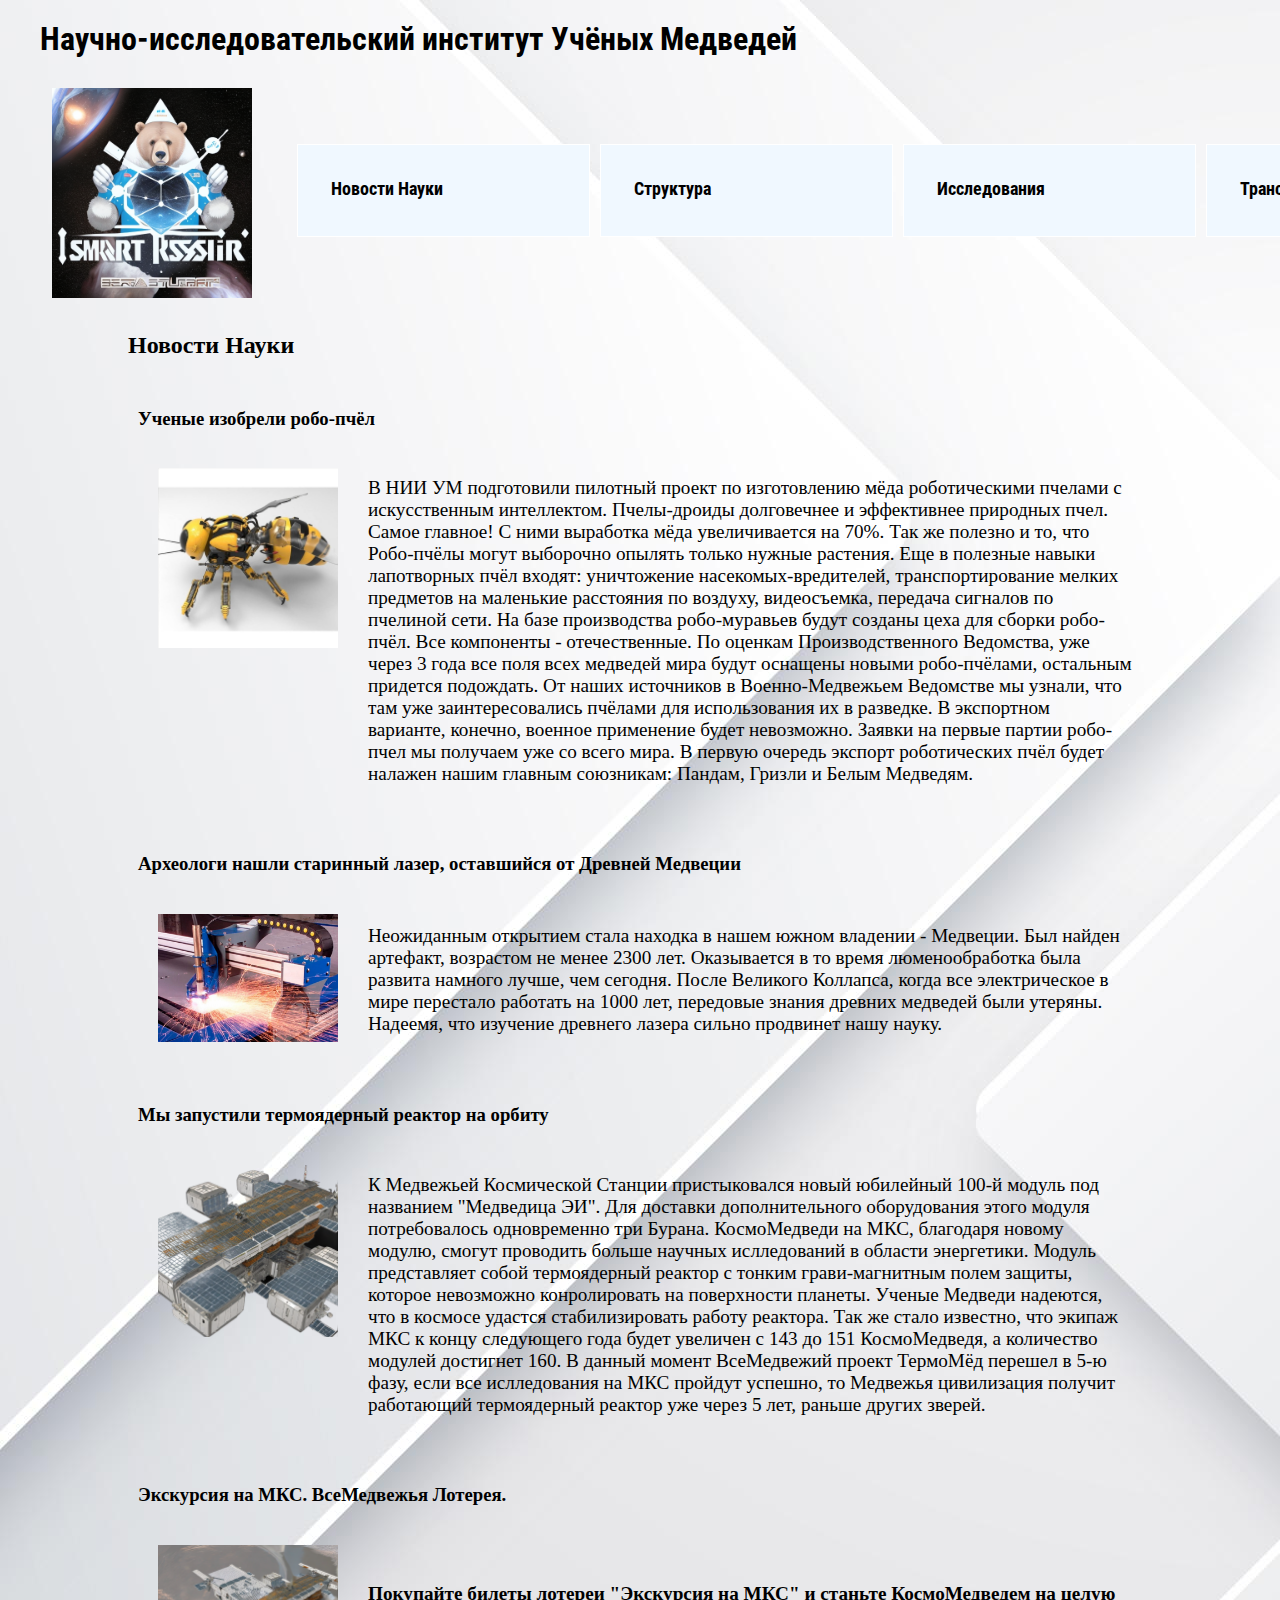
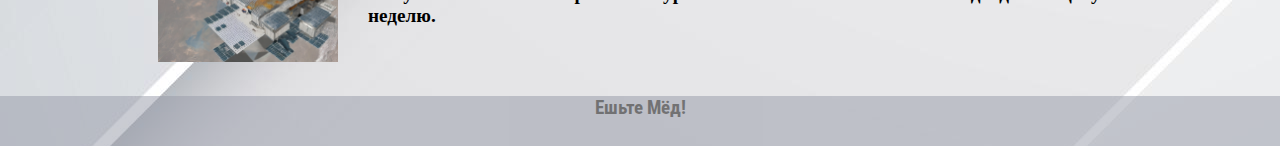
<file: seminar2Homework/index.html>
<!DOCTYPE html>
<html lang="en">
<head>
    <meta charset="UTF-8">
    <meta http-equiv="X-UA-Compatible" content="IE=edge">
    <meta name="viewport" content="width=device-width, initial-scale=1.0">
    <link rel="stylesheet" href="./css/style.css">
    <title>Сайт НИИ УМ</title>
</head>

<body>
    <header>
        <h1 class = header_h1>Научно-исследовательский институт Учёных Медведей</h1>
        <div class="headerline">
            <div class="logo">
                <img class="logo_image" src="img/bearNIILogo.png" alt="Лого">
            </div>
            <nav>
                <li>Новости Науки</li>
                <li>Структура</li>
                <li>Исcледования</li>
                <li>Трансляция с МКС</li>
                <li>Учебные пособия</li>
                <li>Медовый Спас</li>
            </nav>
        </div>
    </header>

    <main>
        <div class="news"> 
            <h2>Новости Науки</h2>
            <section>
                <h3>Ученые изобрели робо-пчёл</h3>
                <div class = "news_div">
                    <div class = "news_img_div">
                        <img class="news_image" src="img/robo-bee.jpg" alt="Робо-пчела">
                    </div>
                    <p>В НИИ УМ подготовили пилотный проект по изготовлению мёда роботическими пчелами 
                    с искусственным интеллектом. Пчелы-дроиды долговечнее и эффективнее природных пчел. 
                    Самое главное! С ними выработка мёда увеличивается на 70%. Так же полезно и то,
                    что Робо-пчёлы могут выборочно опылять только нужные растения. Еще в полезные навыки лапотворных
                    пчёл входят: уничтожение насекомых-вредителей, транспортирование мелких предметов на
                    маленькие расстояния по воздуху, видеосъемка, передача сигналов по пчелиной сети.
                    На базе производства робо-муравьев будут созданы цеха для сборки робо-пчёл. Все компоненты -
                    отечественные. По оценкам Производственного Ведомства, уже через 3 года все поля
                    всех медведей мира будут оснащены новыми робо-пчёлами, остальным придется подождать.
                    От наших источников в Военно-Медвежьем Ведомстве мы узнали, что там уже заинтересовались пчёлами для 
                    использования их в разведке.
                    В экспортном варианте, конечно, военное применение будет невозможно. Заявки на первые партии 
                    робо-пчел мы получаем уже со всего мира. В первую очередь экспорт роботических пчёл будет налажен 
                    нашим главным союзникам: Пандам, Гризли и Белым Медведям.
                    </p> 
                </div>
            </section>
            <section>
                <h3>Археологи нашли старинный лазер, оставшийся от Древней Медвеции</h3>
                <div class = "news_div">
                    <div class = "news_img_div"> 
                        <img class="news_image" src="img/lazer.jpg" alt="Лазер">
                    </div>
                    <p>Неожиданным открытием стала находка в нашем южном владении - Медвеции. Был найден артефакт,
                    возрастом не менее 2300 лет. Оказывается в то время люменообработка была развита намного лучше,
                    чем сегодня. После Великого Коллапса, когда все электрическое в мире перестало работать на 1000 лет,
                    передовые знания древних медведей были утеряны. Надеемя, что изучение древнего лазера сильно
                    продвинет нашу науку.
                    </p>
                </div>
            </section>
            <section>
                <h3>Мы запустили термоядерный реактор на орбиту</h3>
                <div class = "news_div">   
                    <div class = "news_img_div">
                        <img class="news_image" src="img/space_station.png" alt="МКС">
                    </div>
                    <p>К Медвежьей Космической Станции пристыковался новый юбилейный 100-й модуль под названием 
                    "Медведица ЭИ". Для доставки дополнительного оборудования этого модуля потребовалось 
                    одновременно три Бурана.
                    КосмоМедведи на МКС, благодаря новому модулю, смогут проводить больше научных ислледований в области
                    энергетики. Модуль представляет собой термоядерный реактор с тонким грави-магнитным полем защиты,
                    которое невозможно конролировать на поверхности планеты. Ученые Медведи надеются, что в космосе
                    удастся стабилизировать работу реактора.
                    Так же стало известно, что экипаж МКС к концу следующего года будет увеличен с 143 до 151 КосмоМедведя,
                    а количество модулей достигнет 160. 
                    В данный момент ВсеМедвежий проект ТермоМёд перешел в 5-ю фазу, если все ислледования на МКС пройдут
                    успешно, то Медвежья цивилизация получит работающий термоядерный реактор уже через 5 лет, раньше
                    других зверей.
                    </p>
                </div> 
            </section>   
            <section>
                <h3>Экскурсия на МКС. ВсеМедвежья Лотерея.</h3>
                <div class = "news_div">   
                    <div class = "news_img_div">
                        <img class="news_image" src="img/lottery.png" alt="МКС">
                    </div>
                    <p><b>Покупайте билеты лотереи "Экскурсия на МКС" и станьте КосмоМедведем 
                    на целую неделю.</b></p>
                </div> 
            </section>
            </div>
        </div> 
    </main>

    <footer>
        <div class = "footer_div">
            Ешьте Мёд!
        </div>

    </footer>
</body>
</html>
</file>
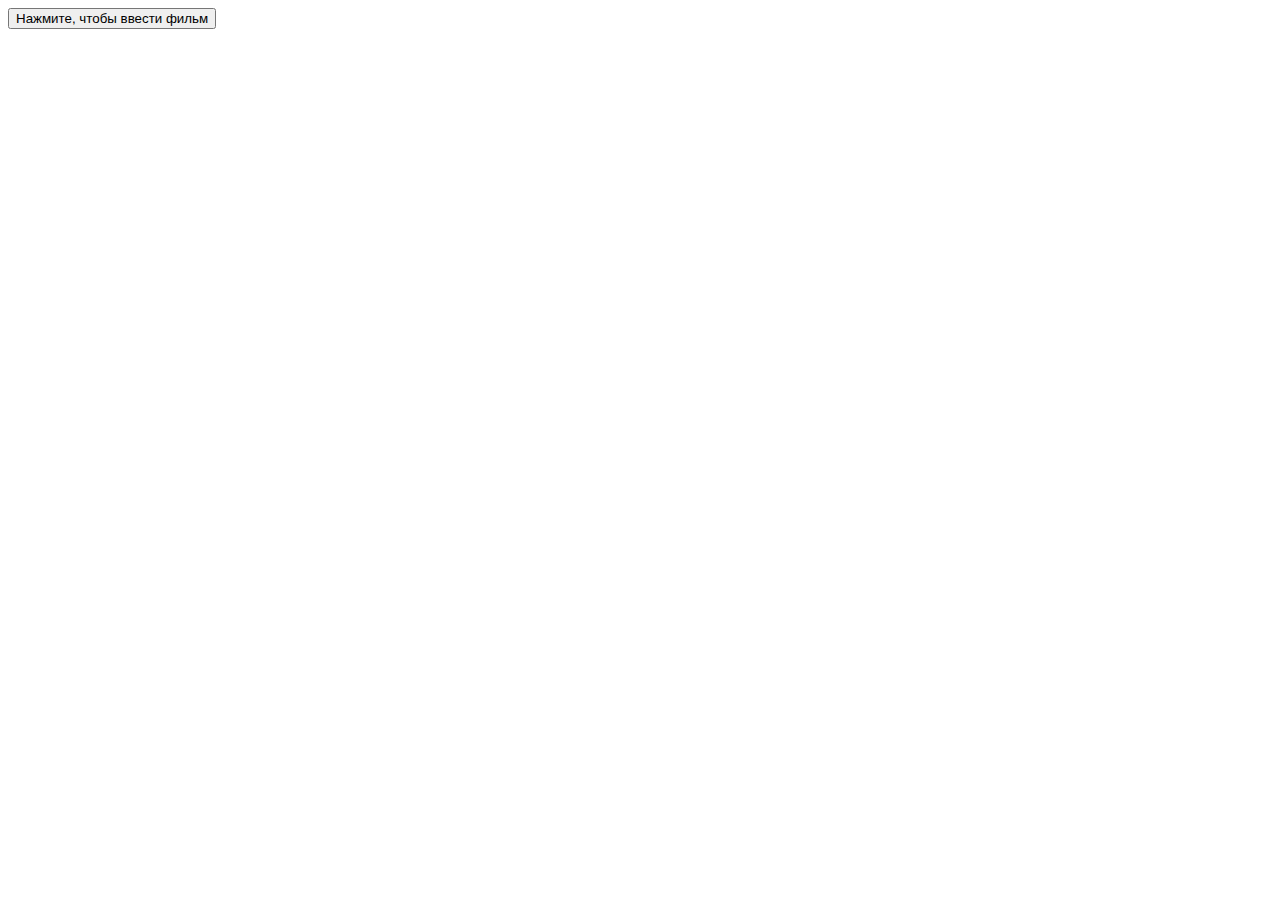
<file: seminar3Homework/index.html>
<!DOCTYPE html>
<html lang="en">
<head>
    <meta charset="UTF-8">
    <meta name="viewport" content="width=device-width, initial-scale=1.0">
    <title>Document</title>
</head>
<body>
    <button onclick="isMyFavFilm()">Нажмите, чтобы ввести фильм</button>
    <script src="task.js"></script>
    
    
</body>
</html>
</file>
<file: seminar2Homework/css/style.css>
@font-face {
    font-family: Roboto_Condensed;
    src: url(../fonts/RobotoCondensed-Bold.ttf);
}

body {
    margin: 0;
    background: url("../img/background-image.jpg" ) 
}

.headerline {
    display: flex;
    flex-direction: row;
    flex-wrap: nowrap;
    margin: 2px 2px 0 2px;
    padding: 0 10px 0 10px;
}

.header_h1{
    margin: 10px 20px 5px 20px;
    padding: 10px 20px 5px 20px;
    font-family: Roboto_Condensed
}

.logo_image {
    width: 200px;
    margin: 10px 20px 5px 20px;
    padding: 10px 20px 5px 20px;
}

nav {
    list-style-type:  none;
    display: flex;
    flex-direction: row;
    flex-wrap: nowrap;
    align-self: center;
    font-family: Roboto_Condensed
}

nav li {
    padding: 33px 33px;
    font-size: large;
}

li {
    width: 225px;
    height: 25px;
    background-color: aliceblue;
    margin: 5px;
    border: 0.1em solid rgb(255, 255, 255);
}

li:hover {
    background-color: #5c688f;
  }

  .news {
    width: 80%;
    margin: 0 auto;
  }

  section:hover {
    background-color: #ffffff;

  }

  section{
    margin: 10x;
    padding: 10px;
  }

  .news_image {
    width: 180px;
  }
  
  .news_div {
    display: flex;
    flex-direction: row;
    flex-wrap: nowrap;
    margin: 0px;
    padding: 0px;
  }
  
  .news_image {
    margin: 10px;
    padding: 10px;
  }

  p {
    padding: 10px;
    align-self: center;
    font-size: larger;
  }

  footer {
    height: 50px;
    margin: 0 auto;
    background-color: #9599a7;
    opacity: 50%;
    text-align: center;
    font-family: Roboto_Condensed;
    font-size: larger;
  }
</file>
